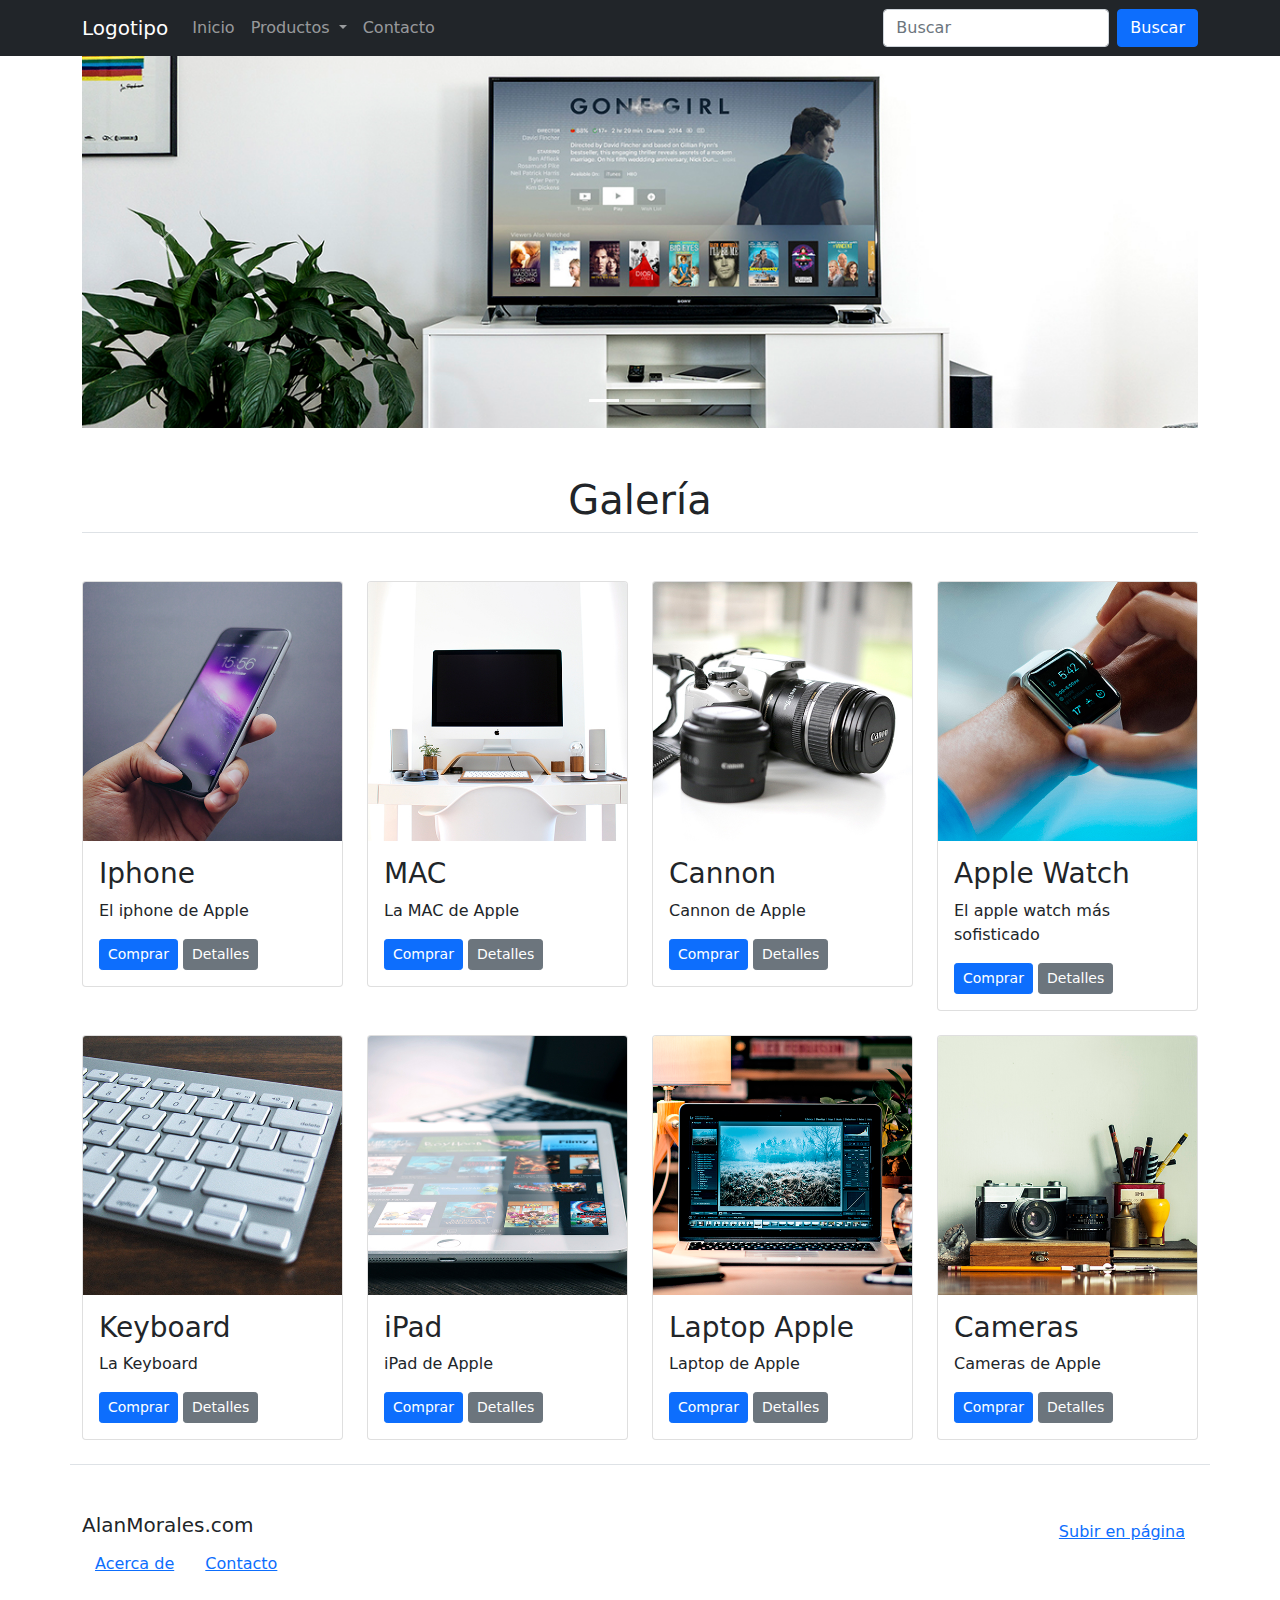
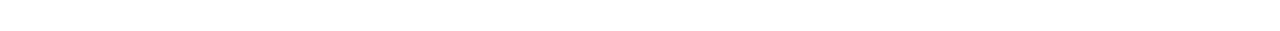
<file: Bootstrap5_productos/index.html>
<!DOCTYPE html>
<html lang="en">

<head>
    <meta charset="UTF-8">
    <meta http-equiv="X-UA-Compatible" content="IE=edge">
    <meta name="viewport" content="width=device-width, initial-scale=1.0">
    <meta name="keywords" content="electrónica, celulares, computadoras, iPads, apple-watch, relojes, drones, televisores, laptops, Camaras, teclados,
                                    tablets">
    <meta name="description" content="Sitio web enfocado en brindar los servicios de dispositivos electrónicos de diversas marcas y tamaños">
    <meta name="author" content="Alan Morales - Desarrollador Web">
    <link rel="stylesheet" href="css/bootstrap.min.css">
    <title>Página web hecha con bootstrap 5</title>
</head>

<body>
    <header>
        <nav class="navbar navbar-dark bg-dark navbar-expand-lg">
            <div class="container">
                <a href="#" class="navbar-brand">Logotipo</a>
                <button class="navbar-toggler" type="button" data-bs-toggle="collapse" data-bs-target="#contenidoMenu"
                    aria-controls="contenidoMenu" aria-expanded="false" aria-label="Mostrar / Ocultar navegación">
                    <span class="navbar-toggler-icon"></span>
                </button>
                <div class="collapse navbar-collapse" id="contenidoMenu">
                    <!-- Enlaces -->
                    <ul class="navbar-nav me-auto">
                        <li class="nav-item"><a href="#" class="nav-link">Inicio</a></li>
                        <!-- DropDown -->
                        <li class="nav-item dropdown">
                            <a href="#" class="nav-link dropdown-toggle" id="submenuProductos" role="button"
                                data-bs-toggle="dropdown" aria-expanded="false">
                                Productos
                            </a>
                            <!-- Sub Elementos -->
                            <ul class="dropdown-menu" aria-labelledby="submenuProductos">
                                <li><a href="#" class="dropdown-item">Computadoras</a></li>
                                <li><a href="#" class="dropdown-item">Laptops</a></li>
                                <li><a href="#" class="dropdown-item">Smartphones</a></li>
                                <li><a href="#" class="dropdown-item">Drones</a></li>
                                <li><a href="#" class="dropdown-item">Accesorios</a></li>
                            </ul>
                        </li>
                        <li class="nav-item"><a href="#" class="nav-link">Contacto</a></li>
                    </ul>
                    <!-- Formulario de búsqueda -->
                    <form action="" class="d-flex">
                        <input type="text" class="form-control me-2" aria-label="Buscar" placeholder="Buscar">
                        <button class="btn btn-primary" type="submit">Buscar</button>
                    </form>
                </div>
            </div>
        </nav>
    </header>
    <main class="container">
        <!-- Carousel -->
        <div class="row">
            <div class="col">
                <div class="carousel slide" id="slideShow" data-bs-ride="carousel">
                    <div class="carousel-inner">
                        <div class="carousel-item active">
                            <img src="img/s1.jpg" alt="Pantalla plana moderna"
                                title="Pantalla plana moderna" class="w-100">
                        </div>
                        <div class="carousel-item">
                            <img src="img/s2.jpg" alt="Laptop y accesorios" title="Laptop y accesorios"
                                class="w-100">
                        </div>
                        <div class="carousel-item">
                            <img src="img/s3.jpg" alt="Drones" title="Drones" class="w-100">
                        </div>
                    </div>
                    <!-- Controles del carousel next y prev -->
                    <button class="carousel-control-prev" type="button" data-bs-target="#slideShow"
                        data-bs-slide="prev">
                        <span class="carousel-control-prev-icon" aria-hidden="true"></span>
                        <span class="visually-hidden">Anterior</span>
                    </button>

                    <button class="carousel-control-next" type="button" data-bs-target="#slideShow"
                        data-bs-slide="next">
                        <span class="carousel-control-next-icon" aria-hidden="true"></span>
                        <span class="visually-hidden">Siguiente</span>
                    </button>

                    <!-- Indicadores -->
                    <div class="carousel-indicators">
                        <button type="button" data-bs-target="#slideShow" data-bs-slide-to="0" class="active"
                            aria-current="true" aria-label="Slide #1"></button>
                        <button type="button" data-bs-target="#slideShow" data-bs-slide-to="1" aria-current="true"
                            aria-label="Slide #2"></button>
                        <button type="button" data-bs-target="#slideShow" data-bs-slide-to="2" aria-current="true"
                            aria-label="Slide #3"></button>
                    </div>
                </div>
            </div>
        </div>
        <div class="row py-5">
            <div class="col">
                <div class="border-bottom">
                    <h1 class="text-center">Galería</h1>
                </div>
            </div>
        </div>
        <div class="row">
            <div class="col-12 col-sm-6 col-lg-3 mb-4">
                <div class="card">
                    <img class="card-img-top" src="img/1.jpg" alt="Iphone" title="Iphone">
                    <div class="card-body">
                        <h3 class="card-title">Iphone</h3>
                        <p class="card-text">El iphone de Apple</p>
                        <a href="#" class="btn btn-sm btn-primary">Comprar</a>
                        <a href="#" class="btn btn-sm btn-secondary">Detalles</a>
                    </div>
                </div>
            </div>
            <div class="col-12 col-sm-6 col-lg-3 mb-4">
                <div class="card">
                    <img class="card-img-top" src="img/2.jpg" alt="Computadora de escritorio MAC"
                        title="Computadora de escritorio MAC">
                    <div class="card-body">
                        <h3 class="card-title">MAC</h3>
                        <p class="card-text">La MAC de Apple</p>
                        <a href="#" class="btn btn-sm btn-primary">Comprar</a>
                        <a href="#" class="btn btn-sm btn-secondary">Detalles</a>
                    </div>
                </div>
            </div>
            <div class="col-12 col-sm-6 col-lg-3 mb-4">
                <div class="card">
                    <img class="card-img-top" src="img/3.jpg" alt="Camara Cannon"
                        title="Camara Cannon">
                    <div class="card-body">
                        <h3 class="card-title">Cannon</h3>
                        <p class="card-text">Cannon de Apple</p>
                        <a href="#" class="btn btn-sm btn-primary">Comprar</a>
                        <a href="#" class="btn btn-sm btn-secondary">Detalles</a>
                    </div>
                </div>
            </div>
            <div class="col-12 col-sm-6 col-lg-3 mb-4">
                <div class="card">
                    <img class="card-img-top" src="img/4.jpg" alt="Apple Watch" title="Apple Watch">
                    <div class="card-body">
                        <h3 class="card-title">Apple Watch</h3>
                        <p class="card-text">El apple watch más sofisticado</p>
                        <a href="#" class="btn btn-sm btn-primary">Comprar</a>
                        <a href="#" class="btn btn-sm btn-secondary">Detalles</a>
                    </div>
                </div>
            </div>
            <div class="col-12 col-sm-6 col-lg-3 mb-4">
                <div class="card">
                    <img class="card-img-top" src="img/5.jpg" alt="Keyboard" title="Keyboard">
                    <div class="card-body">
                        <h3 class="card-title">Keyboard</h3>
                        <p class="card-text">La Keyboard</p>
                        <a href="#" class="btn btn-sm btn-primary">Comprar</a>
                        <a href="#" class="btn btn-sm btn-secondary">Detalles</a>
                    </div>
                </div>
            </div>
            <div class="col-12 col-sm-6 col-lg-3 mb-4">
                <div class="card">
                    <img class="card-img-top" src="img/6.jpg" alt="iPad" title="iPad">
                    <div class="card-body">
                        <h3 class="card-title">iPad</h3>
                        <p class="card-text">iPad de Apple</p>
                        <a href="#" class="btn btn-sm btn-primary">Comprar</a>
                        <a href="#" class="btn btn-sm btn-secondary">Detalles</a>
                    </div>
                </div>
            </div>
            <div class="col-12 col-sm-6 col-lg-3 mb-4">
                <div class="card">
                    <img class="card-img-top" src="img/7.jpg" alt="Laptop Apple" title="Laptop Apple">
                    <div class="card-body">
                        <h3 class="card-title">Laptop Apple</h3>
                        <p class="card-text">Laptop de Apple</p>
                        <a href="#" class="btn btn-sm btn-primary">Comprar</a>
                        <a href="#" class="btn btn-sm btn-secondary">Detalles</a>
                    </div>
                </div>
            </div>
            <div class="col-12 col-sm-6 col-lg-3 mb-4">
                <div class="card">
                    <img class="card-img-top" src="img/8.jpg" alt="Camaras" title="Camaras">
                    <div class="card-body">
                        <h3 class="card-title">Cameras</h3>
                        <p class="card-text">Cameras de Apple</p>
                        <a href="#" class="btn btn-sm btn-primary">Comprar</a>
                        <a href="#" class="btn btn-sm btn-secondary">Detalles</a>
                    </div>
                </div>
            </div>
        </div>
    </main>
    <footer class="container">
        <div class="row border-top py-5 justify-content-between">
            <div class="col-auto">
                <h3 class="lead">AlanMorales.com</h3>
                <a href="#" class="btn btn-link">Acerca de</a>
                <a href="#" class="btn btn-link">Contacto</a>
            </div>
            <div class="col-auto">
                <a href="#" class="btn btn-link">Subir en página</a>
            </div>
        </div>
    </footer>
    <script src="js/bootstrap.bundle.js"></script>
</body>

</html>
</file>
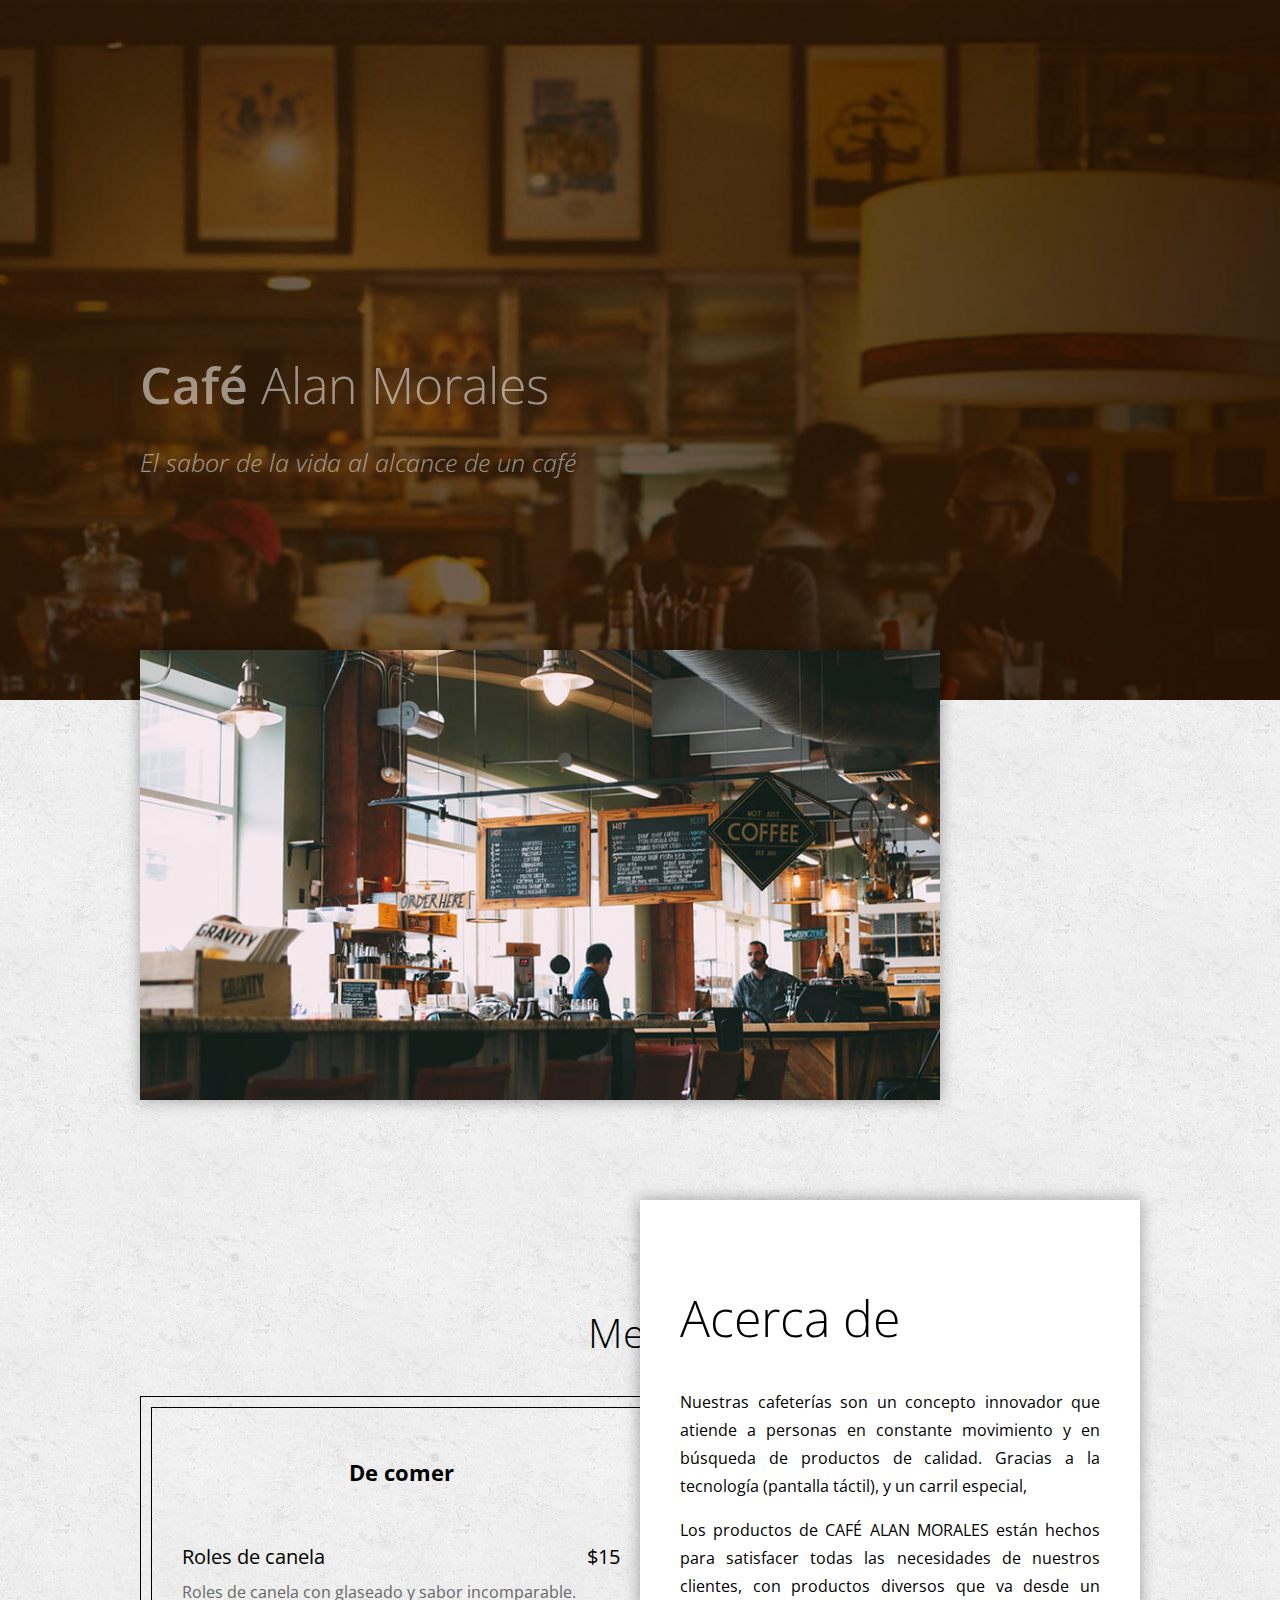
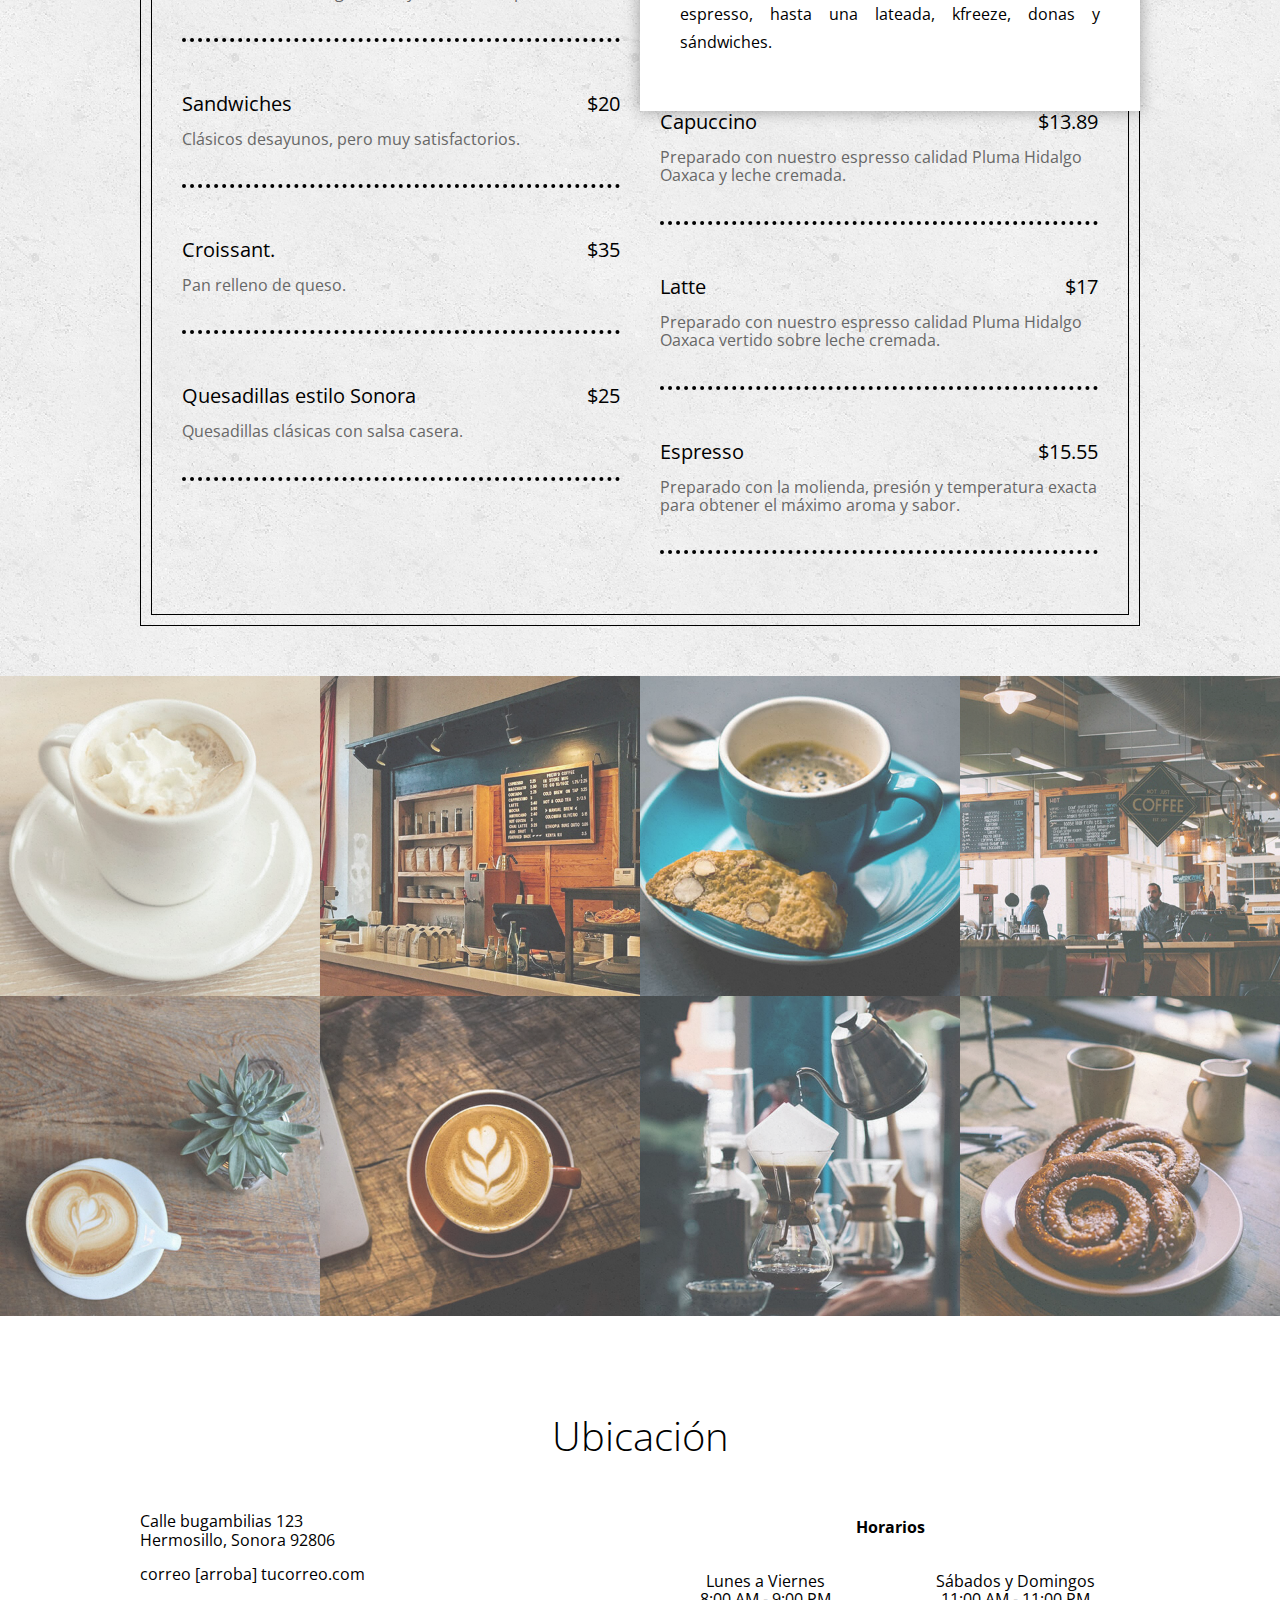
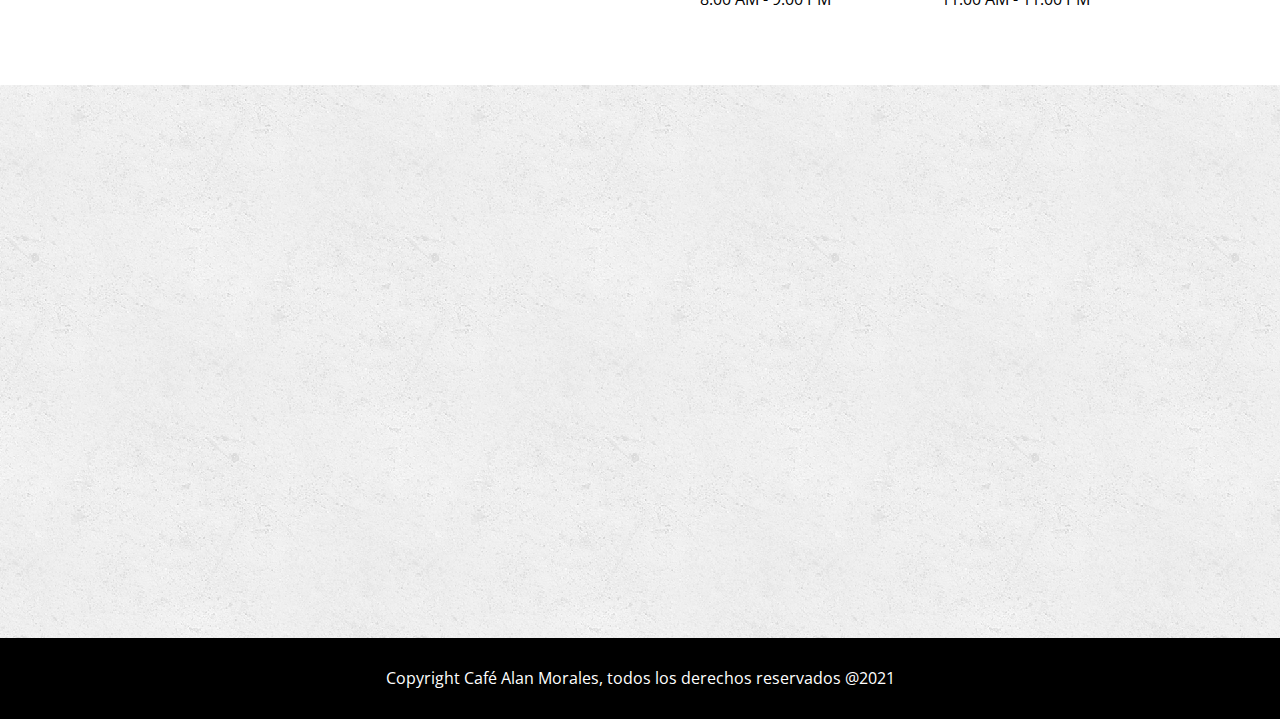
<file: Restaurante/index.html>
<!DOCTYPE html>
<html lang="es">

<head>
    <meta charset="UTF-8">
    <meta http-equiv="X-UA-Compatible" content="IE=edge">
    <meta name="viewport" content="width=device-width, initial-scale=1.0">
    <meta name="keywords" content="restaurante, restaurant, café, alimentos, pan, roles, restaurante de café, desayunos, restaurante-cómodo">
    <meta name="description" content="Sitio web enfocado en brindar los servicios alimenticios de un café">
    <meta name="author" content="Alan Morales - Desarrollador Web">
    <link rel="preconnect" href="https://fonts.googleapis.com">
    <link rel="preconnect" href="https://fonts.gstatic.com" crossorigin>
    <link href="https://fonts.googleapis.com/css2?family=Open+Sans:ital,wght@0,300;0,400;0,600;0,700;1,300&display=swap"
        rel="stylesheet">
    <link rel="stylesheet" href="SCSS/normalize.css">
    <link rel="stylesheet" href="SCSS/estilos.css">
    <script src="JS/jquery.min.js"></script>
    <script src="JS/cafe.js"></script>
    <script src="JS/parallax.js"></script>
    <title>Café Alan Morales</title>
</head>

<body>
    <header>
        <div class="contenedor">
            <nav class="menu">
                <a href="#" id="btn-acerca-de">Acerca de</a>
                <a href="#" id="btn-menu">Menú</a>
                <a href="#" id="btn-galeria">Galería</a>
                <a href="#" id="btn-ubicacion">Ubicación</a>
            </nav>
            <div class="textos">
                <h1 class="nombre">Café <span>Alan Morales</span></h1>
                <h3>El sabor de la vida al alcance de un café</h3>
            </div>
        </div>
    </header>

    <section class="main">

        <section class="acerca-de" id="acerca-de">
            <div class="contenedor">
                <div class="foto">
                    <img src="img/acerca-de.jpg" alt="Acerca del establecimiento"
                        title="Establecimiento del Café Alan Morales">
                </div>
                <article>
                    <h3>Acerca de</h3>
                    <p>Nuestras cafeterías son un concepto innovador que atiende a personas en constante movimiento
                         y en búsqueda de productos de calidad. Gracias a la tecnología (pantalla táctil), y un carril especial, 
                    </p>
                    <p>
                        Los productos de CAFÉ ALAN MORALES están hechos para satisfacer todas las necesidades de nuestros clientes, 
                        con productos diversos que va desde un espresso, hasta una lateada, kfreeze, donas y sándwiches.
                    </p>
                </article>
            </div>
        </section>

        <section class="menu">
            <div class="contenedor">
                <h3 class="titulo" id="platillos">Menú</h3>
                <div class="contenedor-menu">
                    <div class="contenedor-menu2">
                        <article>
                            <p class="categoria">De comer</p>
                            <div class="platillo">
                                <p class="nombre">Roles de canela</p>
                                <p class="precio">$15</p>
                                <p class="descripcion">Roles de canela con glaseado y sabor incomparable.</p>
                            </div>
                            <div class="platillo">
                                <p class="nombre">Sandwiches</p>
                                <p class="precio">$20</p>
                                <p class="descripcion">Clásicos desayunos, pero muy satisfactorios.</p>
                            </div>
                            <div class="platillo">
                                <p class="nombre">Croissant.</p>
                                <p class="precio">$35</p>
                                <p class="descripcion">Pan relleno de queso.</p>
                            </div>
                            <div class="platillo">
                                <p class="nombre">Quesadillas estilo Sonora</p>
                                <p class="precio">$25</p>
                                <p class="descripcion">Quesadillas clásicas con salsa casera.</p>
                            </div>
                        </article>
                        <article>
                            <p class="categoria">De tomar</p>
                            <div class="platillo">
                                <p class="nombre">Americano</p>
                                <p class="precio">$10</p>
                                <p class="descripcion">Elaborado con nuestra mezcla de granos calidad Pluma Hidalgo Oaxaca </p>
                            </div>
                            <div class="platillo">
                                <p class="nombre">Capuccino</p>
                                <p class="precio">$13.89</p>
                                <p class="descripcion">Preparado con nuestro espresso calidad Pluma Hidalgo Oaxaca y leche cremada.</p>
                            </div>
                            <div class="platillo">
                                <p class="nombre">Latte</p>
                                <p class="precio">$17</p>
                                <p class="descripcion">Preparado con nuestro espresso calidad Pluma Hidalgo Oaxaca vertido sobre leche cremada.</p>
                            </div>
                            <div class="platillo">
                                <p class="nombre">Espresso</p>
                                <p class="precio">$15.55</p>
                                <p class="descripcion">Preparado con la molienda, presión y temperatura exacta para obtener el máximo aroma y sabor. </p>
                            </div>
                        </article>
                    </div>
                </div>
            </div>
        </section>

        <section class="galeria" id="galeria">
            <div class="foto">
                <img src="img/1.jpg" alt="Café capuccino" title="Café Alan Morales" loading="lazy">
            </div>
            <div class="foto">
                <img src="img/2.jpg" alt="Establecimiento del Café Alan Morales" title="Café Alan Morales"
                    loading="lazy">
            </div>
            <div class="foto">
                <img src="img/3.jpg" alt="Café con galleta" title="Café Alan Morales" loading="lazy">
            </div>
            <div class="foto">
                <img src="img/4.jpg" alt="Establecimiento del Café Alan Morales" title="Café Alan Morales"
                    loading="lazy">
            </div>
            <div class="foto">
                <img src="img/5.jpg" alt="Café Alan Morales" title="Café Alan Morales" loading="lazy">
            </div>
            <div class="foto">
                <img src="img/6.jpg" alt="Café con decoración" title="Café Alan Morales" loading="lazy">
            </div>
            <div class="foto">
                <img src="img/7.jpg" alt="Servicio del cajé" title="Café Alan Morales" loading="lazy">
            </div>
            <div class="foto">
                <img src="img/8.jpg" alt="Aliementos en venta en el Café Alan Morales" title="Café Alan Morales"
                    loading="lazy">
            </div>
        </section>

        <section class="ubicacion" id="ubicacion">
            <div class="contenedor">
                <h3 class="titulo">Ubicación</h3>
                <div class="direccion">
                    <p class="calle"> Calle bugambilias 123 <br> Hermosillo, Sonora 92806</p>
                    <p class="telefono"></p>
                    <p class="correo">correo [arroba] tucorreo.com</p>
                </div>
                <div class="horarios">
                    <h4>Horarios</h4>
                    <p class="entre-semana">
                        Lunes a Viernes <br>
                        8:00 AM - 9:00 PM
                    </p>
                    <p class="fin-de-semana">
                        Sábados y Domingos <br>
                        11:00 AM - 11:00 PM
                    </p>
                </div>
            </div>
        </section>

        <section class="mapa">
            <iframe
                src="https://www.google.com/maps/embed?pb=!1m18!1m12!1m3!1d3486.134203370689!2d-110.95192938558094!3d29.10171906944273!2m3!1f0!2f0!3f0!3m2!1i1024!2i768!4f13.1!3m3!1m2!1s0x86ce85d51f3a33a7%3A0x6ac91310fcdb98!2sBoulevard%20Valent%C3%ADn%20G%C3%B3mez%20Far%C3%ADas%2C%20Pitic%2C%20Hermosillo%2C%20Son.!5e0!3m2!1ses!2smx!4v1625777586049!5m2!1ses!2smx"
                width="1600" height="550" style="border:0;" allowfullscreen="" loading="lazy">
            </iframe>
        </section>

        <footer>
            <div class="contenedor">
                <div class="copyright">
                    <p>Copyright Café Alan Morales, todos los derechos reservados @2021</p>
                </div>
            </div>
        </footer>
    </section>
</body>

</html>
</file>
<file: Restaurante/SCSS/estilos.css>
* {
  box-sizing: border-box; }

body {
  font-family: 'Open Sans', Arial, Helvetica, sans-serif;
  font-size: 16px; }

.contenedor {
  width: 90%;
  max-width: 1000px;
  margin: auto;
  overflow: hidden; }

header {
  width: 100%;
  background: url("../img/bg.jpg") #281a0c;
  background-size: cover;
  background-attachment: fixed;
  background-position: center 0; }
  header .contenedor {
    position: relative;
    height: 700px; }
    header .contenedor .menu {
      width: 100%;
      text-align: right; }
      header .contenedor .menu a {
        color: #fff;
        font-size: 20px;
        font-weight: 300;
        text-decoration: none;
        display: inline-block;
        margin: 40px 20px;
        position: relative; }
      header .contenedor .menu a:hover {
        text-decoration: underline; }
    header .contenedor .textos {
      width: 100%;
      color: #fff;
      position: absolute;
      top: 50%;
      margin-top: -52px; }
      header .contenedor .textos .nombre {
        font-size: 50px;
        font-weight: 600; }
        header .contenedor .textos .nombre span {
          font-weight: 300; }
      header .contenedor .textos h3 {
        font-weight: 300;
        font-size: 25px;
        font-style: italic; }

.main {
  background-image: url("../img/bg-textura.png");
  background-repeat: repeat; }
  .main .acerca-de .contenedor {
    overflow: visible;
    position: relative; }
    .main .acerca-de .contenedor .foto {
      width: 80%;
      position: absolute;
      left: 0;
      top: -50px;
      z-index: 0;
      box-shadow: 0px 0px 15px rgba(0, 0, 0, 0.35); }
      .main .acerca-de .contenedor .foto img {
        vertical-align: top;
        width: 100%; }
    .main .acerca-de .contenedor article {
      background-color: #fff;
      padding: 40px;
      width: 50%;
      position: relative;
      top: 500px;
      float: right;
      z-index: 1;
      box-shadow: 0px 0px 15px rgba(0, 0, 0, 0.35); }
      .main .acerca-de .contenedor article h3 {
        font-size: 50px;
        font-weight: 300;
        margin-bottom: 40px; }
      .main .acerca-de .contenedor article p {
        line-height: 28px;
        margin-bottom: 15px;
        text-align: justify; }
  .main .menu {
    padding-top: 570px;
    margin-bottom: 50px; }
    .main .menu .contenedor .titulo {
      font-size: 40px;
      font-weight: 300;
      text-align: center;
      margin-bottom: 40px; }
    .main .menu .contenedor .contenedor-menu,
    .main .menu .contenedor .contenedor-menu2 {
      border: 1px solid #000;
      background: transparent;
      padding: 10px;
      overflow: hidden; }
      .main .menu .contenedor .contenedor-menu article,
      .main .menu .contenedor .contenedor-menu2 article {
        width: 50%;
        float: left;
        padding: 20px; }
        .main .menu .contenedor .contenedor-menu article .categoria,
        .main .menu .contenedor .contenedor-menu2 article .categoria {
          font-size: 22px;
          font-weight: 700;
          margin-bottom: 40px;
          text-align: center; }
        .main .menu .contenedor .contenedor-menu article .platillo,
        .main .menu .contenedor .contenedor-menu2 article .platillo {
          margin-bottom: 30px;
          padding-bottom: 20px;
          border-bottom: 4px dotted #000;
          overflow: hidden; }
          .main .menu .contenedor .contenedor-menu article .platillo .nombre,
          .main .menu .contenedor .contenedor-menu2 article .platillo .nombre {
            font-size: 20px;
            margin-bottom: 15px;
            float: left; }
          .main .menu .contenedor .contenedor-menu article .platillo .precio,
          .main .menu .contenedor .contenedor-menu2 article .platillo .precio {
            font-size: 20px;
            margin-bottom: 15px;
            float: right; }
          .main .menu .contenedor .contenedor-menu article .platillo .descripcion,
          .main .menu .contenedor .contenedor-menu2 article .platillo .descripcion {
            font-size: 16px;
            color: #676767;
            clear: both; }
  .main .galeria {
    overflow: hidden; }
    .main .galeria .foto {
      width: 25%;
      float: left; }
      .main .galeria .foto img {
        width: 100%;
        vertical-align: top;
        opacity: 0.7; }
    .main .galeria .foto img:hover {
      opacity: 1;
      transition: all 0.3s ease; }
  .main .ubicacion {
    background: #fff;
    padding: 60px 0px;
    overflow: hidden; }
    .main .ubicacion .contenedor .titulo {
      text-align: center;
      font-size: 40px;
      line-height: 40px;
      font-weight: 300;
      margin-bottom: 40px; }
    .main .ubicacion .contenedor .direccion {
      float: left;
      width: 50%;
      text-align: left; }
      .main .ubicacion .contenedor .direccion .calle {
        margin-bottom: 15px; }
    .main .ubicacion .contenedor .horarios {
      float: right;
      width: 50%;
      text-align: right;
      overflow: hidden; }
      .main .ubicacion .contenedor .horarios h4 {
        text-align: center;
        margin-bottom: 20px; }
      .main .ubicacion .contenedor .horarios .entre-semana,
      .main .ubicacion .contenedor .horarios .fin-de-semana {
        width: 50%;
        float: left;
        text-align: center; }
  .main .mapa {
    width: 100%;
    overflow: hidden; }
    .main .mapa iframe {
      width: 100%; }

footer {
  background: #000; }
  footer .contenedor .copyright {
    text-align: center;
    padding: 15px 0px;
    color: #fff; }

@media screen and (max-width: 800px) {
  header .contenedor {
    position: static;
    height: auto; }
    header .contenedor .textos {
      position: static;
      margin: 100px 0; }
      header .contenedor .textos .nombre {
        font-size: 30px; }
      header .contenedor .textos h3 {
        font-size: 18px; }
    header .contenedor .menu {
      text-align: center; }
      header .contenedor .menu a {
        margin: 10px 20px; }

  .main .acerca-de .contenedor .foto {
    width: 100%;
    position: relative; }
  .main .acerca-de .contenedor article {
    position: relative;
    width: 100%;
    top: -50px;
    transform: translate(0, 0); }
  .main .menu {
    padding-top: 300px; }
    .main .menu .contenedor .contenedor-menu .contenedor-menu2 article {
      width: 100%; }
  .main .galeria .foto {
    width: 50%; }
    .main .galeria .foto img {
      width: 100%; }
  .main .mapa {
    width: 80%;
    margin: auto; } }
@media screen and (max-width: 400px) {
  header .contenedor .menu a {
    margin: 0px 5px; }
  header .contenedor .menu .textos {
    animation-name: none; }

  .main .acerca-de .contenedor article h3 {
    font-size: 34px;
    margin-bottom: 10px; }
  .main .menu .contenedor .contenedor-menu .contenedor-menu2 article .platillo .nombre,
  .main .menu .contenedor .contenedor-menu .contenedor-menu2 article .platillo .precio {
    font-size: 16px;
    line-height: 16px; }
  .main .ubicacion .contenedor .direccion {
    margin-bottom: 15px; }
  .main .ubicacion .contenedor .direccion,
  .main .ubicacion .contenedor .horarios {
    text-align: center;
    width: 100%; } }

/*# sourceMappingURL=estilos.css.map */
</file>
